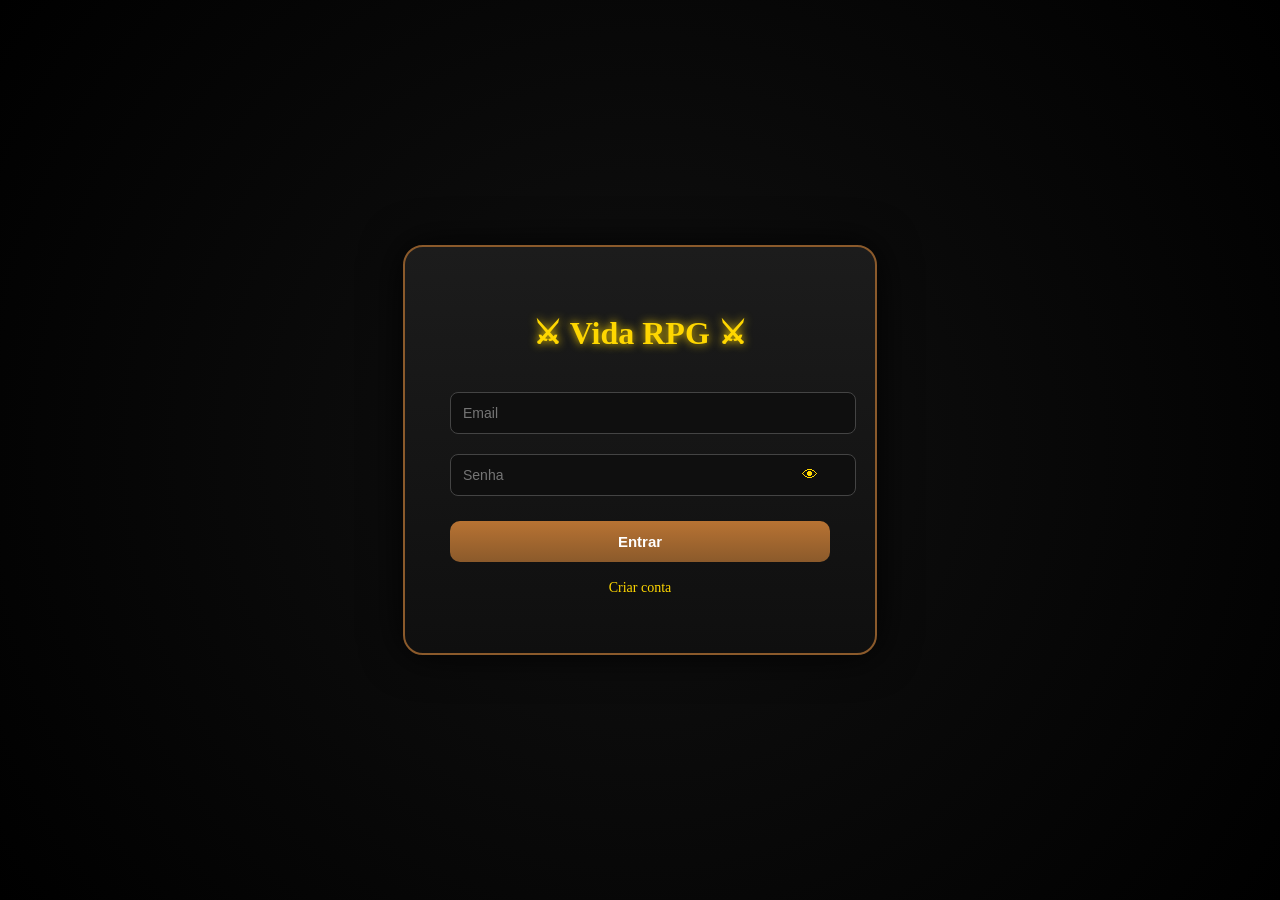
<file: login.html>
<!DOCTYPE html>
<html lang="pt-BR">
<head>
<meta charset="UTF-8">
<title>Vida RPG - Login</title>

<style>
body{
  margin:0;
  height:100vh;
  display:flex;
  justify-content:center;
  align-items:center;
  background:radial-gradient(circle at center,#111 0%,#000 100%);
  font-family:Georgia, serif;
  color:white;
}

.card{
  background:linear-gradient(180deg,#1c1c1c,#0f0f0f);
  padding:45px;
  border-radius:20px;
  width:380px;
  box-shadow:0 0 40px rgba(0,0,0,0.9);
  border:2px solid #8b5a2b;
  text-align:center;
}

h1{
  color:gold;
  text-shadow:0 0 10px gold;
  margin-bottom:30px;
  font-size:32px;
}

input{
  width:100%;
  padding:12px;
  margin:10px 0;
  border-radius:8px;
  border:1px solid #444;
  background:#0f0f0f;
  color:white;
  font-size:14px;
}

input:focus{
  outline:none;
  border:1px solid gold;
  box-shadow:0 0 10px gold;
}

.password-box{
  position:relative;
}

.eye{
  position:absolute;
  right:12px;
  top:50%;
  transform:translateY(-50%);
  cursor:pointer;
  color:gold;
}

button{
  width:100%;
  padding:12px;
  margin-top:15px;
  border:none;
  border-radius:10px;
  font-weight:bold;
  font-size:15px;
  background:linear-gradient(180deg,#b87333,#8b5a2b);
  color:white;
  cursor:pointer;
  transition:0.3s;
}

button:hover{
  transform:scale(1.05);
  box-shadow:0 0 15px #b87333;
}

.toggle{
  margin-top:18px;
  cursor:pointer;
  color:gold;
  font-size:14px;
}

.toggle:hover{
  text-decoration:underline;
}

.msg{
  margin-top:12px;
  font-size:14px;
  font-weight:bold;
}

.erro{
  color:#ff4d4d;
}

.sucesso{
  color:#4ade80;
}
</style>
</head>

<body>

<div class="card">

<h1>⚔ Vida RPG ⚔</h1>

<input type="email" id="email" placeholder="Email">

<div class="password-box">
  <input type="password" id="senha" placeholder="Senha">
  <span class="eye" onclick="toggleSenha('senha')">👁</span>
</div>

<div class="password-box" id="confirmBox" style="display:none;">
  <input type="password" id="confirmarSenha" placeholder="Confirmar Senha">
  <span class="eye" onclick="toggleSenha('confirmarSenha')">👁</span>
</div>

<button onclick="acao()">Entrar</button>

<div class="toggle" onclick="trocarModo()">
Criar conta
</div>

<div id="mensagem" class="msg"></div>

</div>

<script>

let modoCadastro = false;

function trocarModo(){
modoCadastro = !modoCadastro;

document.querySelector("button").innerText =
modoCadastro ? "Criar Conta" : "Entrar";

document.querySelector(".toggle").innerText =
modoCadastro ? "Já tenho conta" : "Criar conta";

document.getElementById("confirmBox").style.display =
modoCadastro ? "block" : "none";

document.getElementById("mensagem").innerText="";
}

function toggleSenha(id){
let campo = document.getElementById(id);
campo.type = campo.type === "password" ? "text" : "password";
}

function acao(){

let email = document.getElementById("email").value.trim();
let senha = document.getElementById("senha").value;
let confirmar = document.getElementById("confirmarSenha").value;

if(!email || !senha){
mostrarErro("Preencha todos os campos.");
return;
}

let usuarios = JSON.parse(localStorage.getItem("usuarios")) || [];

if(modoCadastro){

if(senha !== confirmar){
mostrarErro("As senhas não são iguais!");
return;
}

if(usuarios.find(u => u.email === email)){
mostrarErro("Email já cadastrado!");
return;
}

usuarios.push({email, senha});
localStorage.setItem("usuarios", JSON.stringify(usuarios));

mostrarSucesso("Conta criada com sucesso!");
setTimeout(()=> location.reload(),1500);

}else{

let usuario = usuarios.find(u => u.email === email && u.senha === senha);

if(!usuario){
mostrarErro("Email ou senha incorretos.");
return;
}

localStorage.setItem("usuarioLogado", email);
window.location.href = "index.html";
}

}

function mostrarErro(txt){
let el = document.getElementById("mensagem");
el.className="msg erro";
el.innerText=txt;
}

function mostrarSucesso(txt){
let el = document.getElementById("mensagem");
el.className="msg sucesso";
el.innerText=txt;
}

</script>

</body>
</html>
</file>
